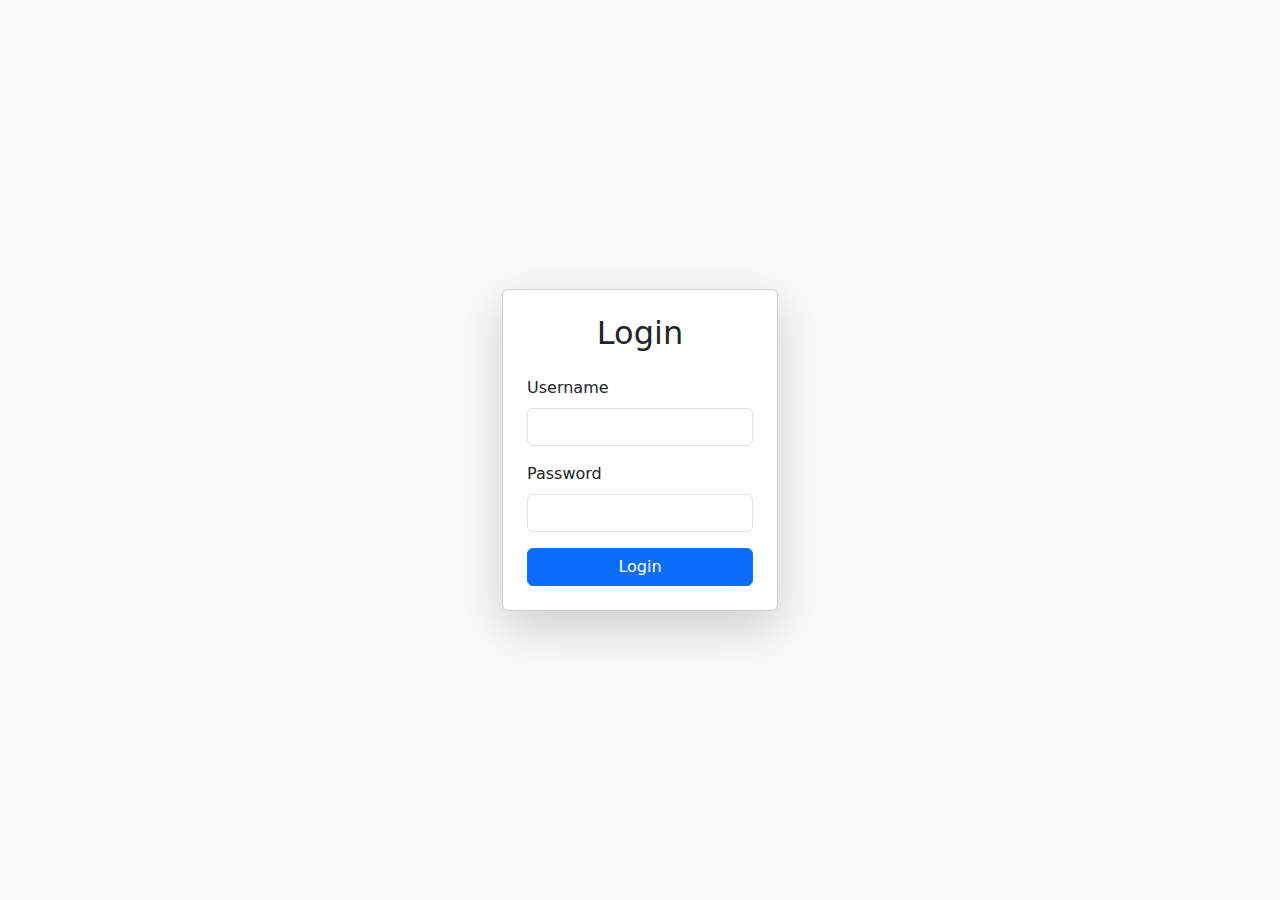
<file: frontend/index.html>
<!DOCTYPE html>
<html lang="en">

<head>
    <title>Login - MyApp</title>
    <link href="https://cdn.jsdelivr.net/npm/bootstrap@5.3.0/dist/css/bootstrap.min.css" rel="stylesheet">
    <link rel="stylesheet" href="css/style.css">
</head>

<body class="bg-light">
    <div class="container vh-100 d-flex justify-content-center align-items-center">
        <div class="card p-4 shadow-lg" style="max-width: 400px;">
            <h2 class="text-center mb-4">Login</h2>
            <form id="loginForm">
                <div class="mb-3">
                    <label for="username" class="form-label">Username</label>
                    <input type="text" id="username" class="form-control" required>
                </div>
                <div class="mb-3">
                    <label for="password" class="form-label">Password</label>
                    <input type="password" id="password" class="form-control" required>
                </div>
                <button type="submit" class="btn btn-primary w-100">Login</button>
                <p id="errorMsg" class="text-danger mt-3 d-none">Invalid Credentials</p>
            </form>
        </div>
    </div>

    <script src="https://code.jquery.com/jquery-3.7.0.min.js"></script>
    <script src="js/auth.js"></script>
</body>

</html>
</file>
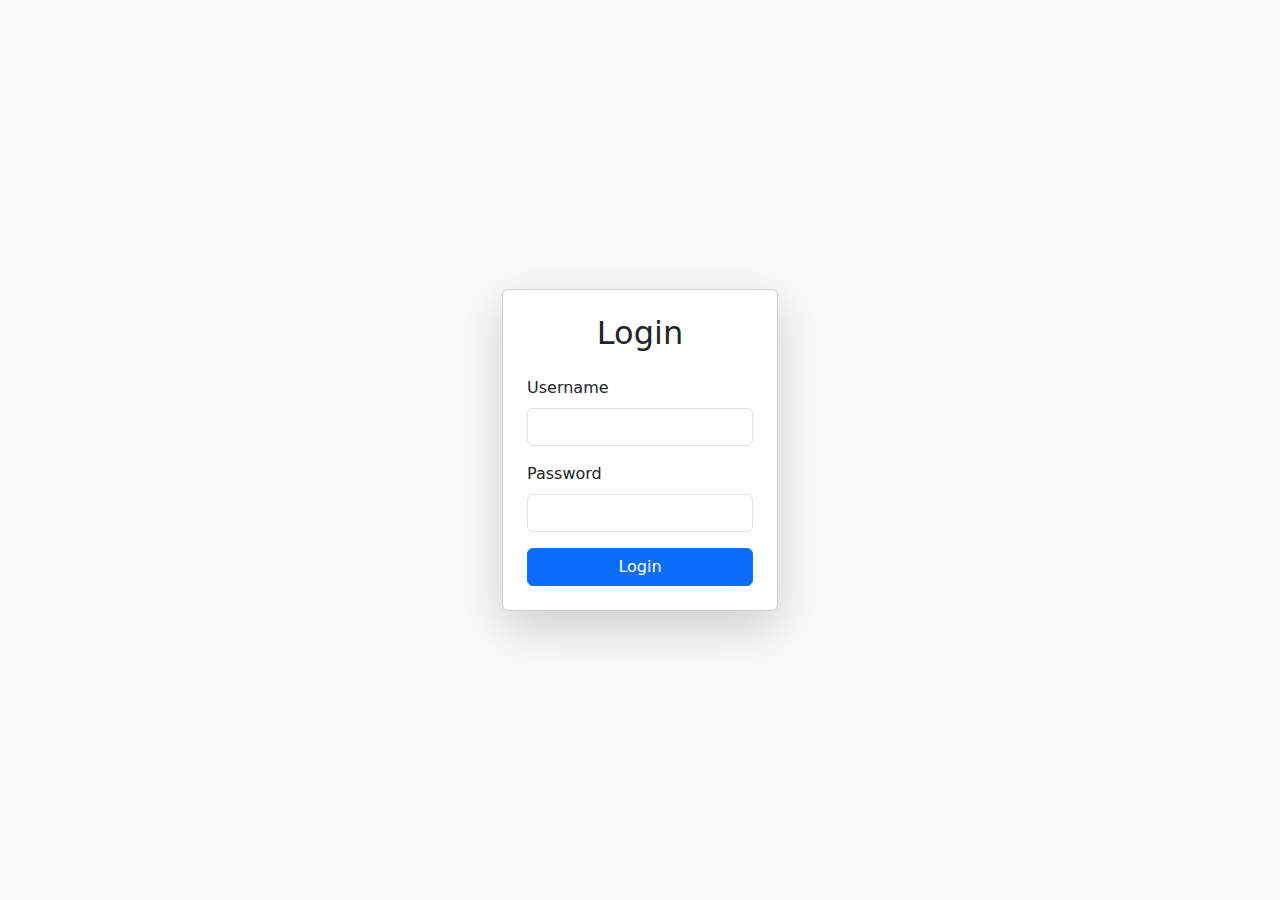
<file: frontend/add-booking.html>
<!DOCTYPE html>
<html lang="en">

<head>
    <title>Add Booking - Vehicle Reservation System</title>
    <link href="https://cdn.jsdelivr.net/npm/bootstrap@5.3.0/dist/css/bootstrap.min.css" rel="stylesheet">
</head>

<body class="bg-light">

    <!-- Navigation Bar -->
    <nav class="navbar navbar-dark bg-dark">
        <div class="container-fluid">
            <a class="navbar-brand" href="dashboard.html">Dashboard</a>
            <button id="logoutBtn" class="btn btn-danger">Logout</button>
        </div>
    </nav>

    <!-- Add Booking Form -->
    <div class="container mt-5">
        <h2>Add Booking</h2>

        <form id="addBookingForm">
            <input type="hidden" id="bookingId">

            <!-- Pickup Location -->
            <div class="mb-3">
                <label for="pickupLocation" class="form-label">Pickup Location:</label>
                <input type="text" id="pickupLocation" class="form-control" placeholder="Enter Pickup Location" required>
            </div>

            <!-- Drop Location -->
            <div class="mb-3">
                <label for="dropLocation" class="form-label">Drop Location:</label>
                <input type="text" id="dropLocation" class="form-control" placeholder="Enter Drop Location" required>
            </div>

            <!-- Booking Date -->
            <div class="mb-3">
                <label for="bookingDate" class="form-label">Booking Date:</label>
                <input type="date" id="bookingDate" class="form-control" required>
            </div>

            <!-- Amount -->
            <div class="mb-3">
                <label for="amount" class="form-label">Amount:</label>
                <input type="number" id="amount" class="form-control" placeholder="Enter Amount" required>
            </div>

            <!-- Customer Selection -->
            <div class="mb-3">
                <label for="customerId" class="form-label">Customer:</label>
                <select id="customerId" class="form-control" required>
                    <option value="" disabled selected>Select Customer</option>
                    <!-- Options will be dynamically loaded here -->
                </select>
            </div>

            <button type="submit" class="btn btn-primary">Submit</button>
        </form>

        <div id="successMessage" class="alert alert-success mt-3 d-none">Booking added successfully!</div>
        <!-- <div id="errorMessage" class="alert alert-danger mt-3 d-none">Failed to add booking.</div> -->

        <!-- Bookings Table -->
        <h3 class="mt-5">Existing Bookings</h3>
        <table id="bookingTable" class="table table-striped mt-3">
            <thead>
                <tr>
                    <th>ID</th>
                    <th>Pickup Location</th>
                    <th>Drop Location</th>
                    <th>Booking Date</th>
                    <th>Amount</th>
                    <th>Customer</th>
                    <th>Actions</th>
                </tr>
            </thead>
            <tbody>
                <!-- Table rows will be populated dynamically here -->
            </tbody>
        </table>
    </div>

    <!-- JS Scripts -->
    <script src="https://code.jquery.com/jquery-3.7.0.min.js"></script>
    <script src="js/main.js"></script>

    <script>
        const apiUrl = "http://127.0.0.1:8080/api";
        const token = localStorage.getItem("token");

        document.addEventListener("DOMContentLoaded", () => {
            // Ensure user is authenticated
            if (!token) {
                window.location.href = "index.html"; // Redirect to login if no token
            }

            // Logout functionality
            const logoutBtn = document.getElementById("logoutBtn");
            if (logoutBtn) {
                logoutBtn.addEventListener("click", () => {
                    localStorage.clear(); // Clear session data
                    window.location.href = "index.html";
                });
            }

            // Fetch customers and bookings
            fetchCustomers();
            fetchBookings();

            // Fetch customer data to populate the customer select dropdown
            async function fetchCustomers() {
                try {
                    const response = await fetch(`${apiUrl}/customers`, {
                        method: "GET",
                        headers: {
                            "Authorization": `Bearer ${token}`,
                        },
                    });

                    if (response.ok) {
                        const customers = await response.json();
                        populateCustomerSelect(customers);
                    } else {
                        throw new Error("Failed to fetch customer data");
                    }
                } catch (error) {
                    console.error("Error:", error);
                    document.getElementById("errorMessage").classList.remove("d-none");
                }
            }

            // Populate customer select dropdown
            function populateCustomerSelect(customers) {
                const customerSelect = document.getElementById("customerId");
                customers.forEach(customer => {
                    const option = document.createElement("option");
                    option.value = customer.id;
                    option.textContent = customer.name;
                    customerSelect.appendChild(option);
                });
            }

            // Fetch bookings and populate the table
            async function fetchBookings() {
                try {
                    const response = await fetch(`${apiUrl}/bookings`, {
                        method: "GET",
                        headers: {
                            "Authorization": `Bearer ${token}`,
                        },
                    });

                    if (response.ok) {
                        const bookings = await response.json();
                        populateBookingTable(bookings);
                    } else {
                        throw new Error("Failed to fetch booking data");
                    }
                } catch (error) {
                    console.error("Error:", error);
                    document.getElementById("errorMessage").classList.remove("d-none");
                }
            }

            // Populate the bookings table
            function populateBookingTable(bookings) {
                const bookingTableBody = document.getElementById("bookingTable").getElementsByTagName("tbody")[0];
                bookingTableBody.innerHTML = ""; // Clear existing rows

                bookings.forEach((booking) => {
                    const row = document.createElement("tr");

                    row.innerHTML = `
                        <td>${booking.id}</td>
                        <td>${booking.pickupLocation}</td>
                        <td>${booking.dropLocation}</td>
                        <td>${booking.bookingDate}</td>
                        <td>${booking.amount}</td>
                        <td>${booking.customerName}</td>
                        <td>
                            <button class="btn btn-primary btn-sm" onclick="editBooking(${booking.id})">Edit</button>
                            <button class="btn btn-danger btn-sm" onclick="deleteBooking(${booking.id})">Delete</button>
                        </td>
                    `;

                    bookingTableBody.appendChild(row);
                });
            }

            // Edit booking
            function editBooking(id) {
                // Find the booking by ID and populate the form for editing
                const booking = bookings.find(b => b.id === id);
                if (booking) {
                    document.getElementById("bookingId").value = booking.id;
                    document.getElementById("pickupLocation").value = booking.pickupLocation;
                    document.getElementById("dropLocation").value = booking.dropLocation;
                    document.getElementById("bookingDate").value = booking.bookingDate;
                    document.getElementById("amount").value = booking.amount;
                    document.getElementById("customerId").value = booking.customerId;
                }
            }

            // Delete booking
            async function deleteBooking(id) {
                if (confirm("Are you sure you want to delete this booking?")) {
                    try {
                        const response = await fetch(`${apiUrl}/bookings/${id}`, {
                            method: "DELETE",
                            headers: {
                                "Authorization": `Bearer ${token}`,
                            },
                        });

                        if (response.ok) {
                            alert("Booking deleted successfully!");
                            fetchBookings(); // Reload the bookings list after deletion
                        } else {
                            throw new Error("Failed to delete booking");
                        }
                    } catch (error) {
                        console.error("Error:", error);
                        alert("Error deleting booking.");
                    }
                }
            }

            // Add booking form submission
            document.getElementById("addBookingForm").addEventListener("submit", async function(event) {
                event.preventDefault();
                
                const bookingData = {
                    id: document.getElementById("bookingId").value,
                    pickupLocation: document.getElementById("pickupLocation").value,
                    dropLocation: document.getElementById("dropLocation").value,
                    bookingDate: document.getElementById("bookingDate").value,
                    amount: document.getElementById("amount").value,
                    customerId: document.getElementById("customerId").value,
                };

                try {
                    const response = await fetch(`${apiUrl}/bookings`, {
                        method: bookingData.id ? "PUT" : "POST",
                        headers: {
                            "Authorization": `Bearer ${token}`,
                            "Content-Type": "application/json",
                        },
                        body: JSON.stringify(bookingData),
                    });

                    if (response.ok) {
                        document.getElementById("successMessage").classList.remove("d-none");
                        fetchBookings(); // Reload the booking list
                    } else {
                        throw new Error("Failed to add/update booking");
                    }
                } catch (error) {
                    console.error("Error:", error);
                    document.getElementById("errorMessage").classList.remove("d-none");
                }
            });
        });
    </script>

</body>

</html>
</file>
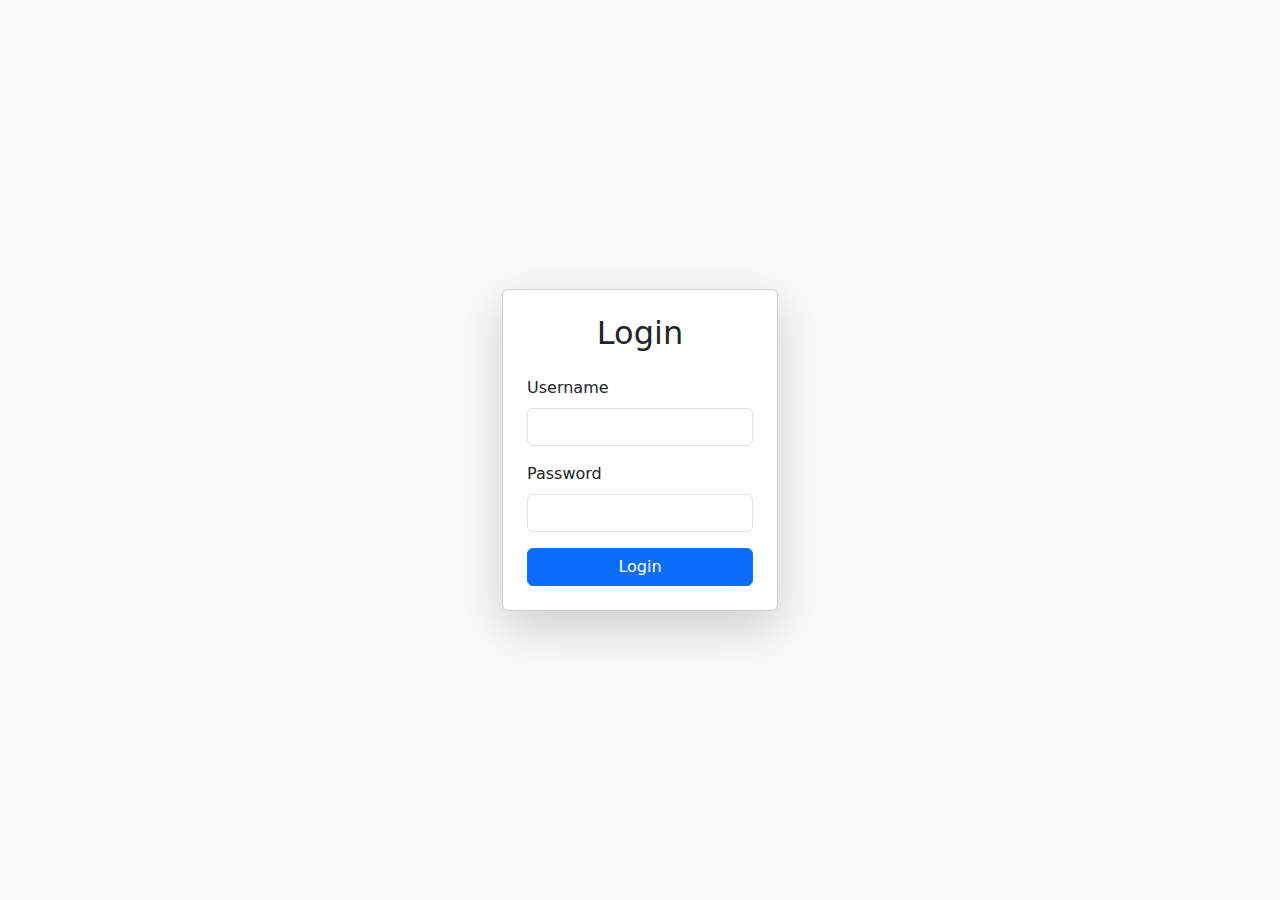
<file: frontend/add-customer.html>
<!DOCTYPE html>
<html lang="en">

<head>
    <title>Manage Customers - Vehicle Reservation System</title>
    <link href="https://cdn.jsdelivr.net/npm/bootstrap@5.3.0/dist/css/bootstrap.min.css" rel="stylesheet">
</head>

<body class="bg-light">

    <!-- Navigation Bar -->
    <nav class="navbar navbar-dark bg-dark">
        <div class="container-fluid">
            <a class="navbar-brand" href="dashboard.html">Dashboard</a>
            <button id="logoutBtn" class="btn btn-danger">Logout</button>
        </div>
    </nav>

    <!-- Add/Edit Customer Form -->
    <div class="container mt-5">
        <h2 id="formTitle">Add Customer</h2>

        <form id="addCustomerForm">
            <input type="hidden" id="customerId">

            <div class="mb-3">
                <label for="name" class="form-label">Full Name:</label>
                <input type="text" id="name" class="form-control" placeholder="Enter Full Name" required>
            </div>

            <div class="mb-3">
                <label for="address" class="form-label">Address:</label>
                <input type="text" id="address" class="form-control" placeholder="Enter Address" required>
            </div>

            <div class="mb-3">
                <label for="nic" class="form-label">NIC:</label>
                <input type="text" id="nic" class="form-control" placeholder="Enter NIC" required>
            </div>

            <div class="mb-3">
                <label for="phone" class="form-label">Phone Number:</label>
                <input type="text" id="phone" class="form-control" placeholder="Enter Phone Number" required>
            </div>

            <button type="submit" class="btn btn-primary">Submit</button>
        </form>

        <div id="successMessage" class="alert alert-success mt-3 d-none">Customer added successfully!</div>
        <!-- <div id="errorMessage" class="alert alert-danger mt-3 d-none">Failed to add customer.</div> -->

        <hr>

        <!-- Customer List Table -->
        <h3>Customer List</h3>
        <table class="table table-bordered mt-4">
            <thead class="table-dark">
                <tr>
                    <th>ID</th>
                    <th>Name</th>
                    <th>Address</th>
                    <th>NIC</th>
                    <th>Phone</th>
                    <th>Actions</th>
                </tr>
            </thead>
            <tbody id="customerTable">
                <!-- Data will be dynamically loaded -->
            </tbody>
        </table>

    </div>

    <!-- JS Scripts -->
    <script src="https://code.jquery.com/jquery-3.7.0.min.js"></script>
    <script src="js/main.js"></script>

</body>

</html>
</file>
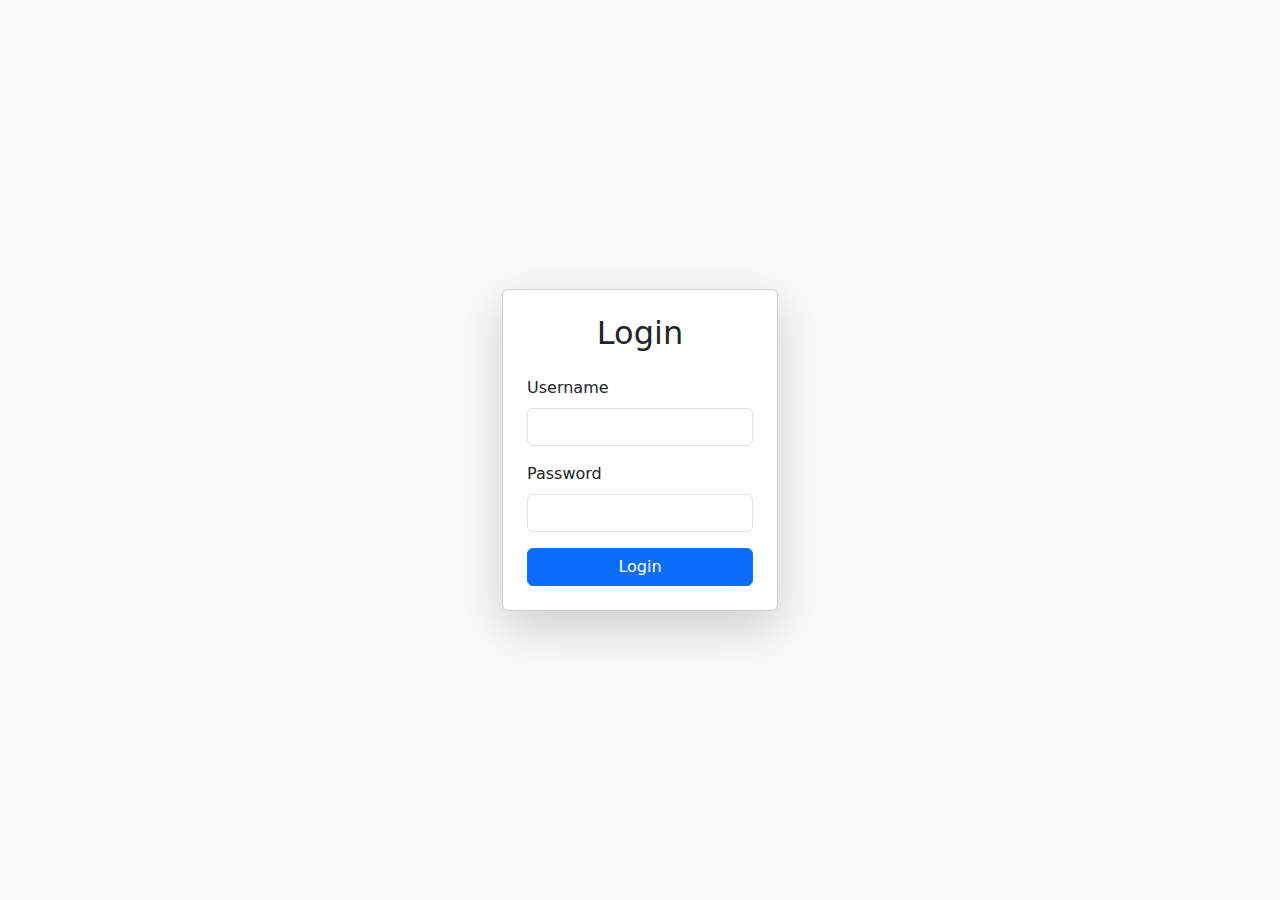
<file: frontend/dashboard.html>
<!DOCTYPE html>
<html lang="en">

<head>
    <title>Dashboard - MyApp</title>
    <link href="https://cdn.jsdelivr.net/npm/bootstrap@5.3.0/dist/css/bootstrap.min.css" rel="stylesheet">
</head>

<body>
    <nav class="navbar navbar-expand-lg navbar-dark bg-dark">
        <div class="container-fluid">
            <a class="navbar-brand" href="#">Dashboard</a>
            <button id="logoutBtn" class="btn btn-danger">Logout</button>
        </div>
    </nav>

    <br>
    <div class="container mt-5">
        <h2>Welcome, <span id="username"></span>!</h2>
        <p>This is the secured dashboard.</p>
    </div>
    <br>
    <hr>
    <div class="container">
        <div class="row">

        
        <div class="col-md-4">

            <div class="card text-center" style="width: 18rem;">
                <div class="card-body">
                  <h5 class="card-title">Customer</h5>
                  <!-- <p class="card-text">With supporting text below as a natural lead-in to additional content.</p> -->
                  <a href="add-customer.html" class="btn btn-primary">Add Customer</a>
                </div>
              </div>

        </div>
        <div class="col-md-4">
            <div class="card text-center" style="width: 18rem;">
                <div class="card-body">
                  <h5 class="card-title">Booking</h5>
                  <!-- <p class="card-text">With supporting text below as a natural lead-in to additional content.</p> -->
                  <a href="add-booking.html" class="btn btn-primary">Create Booking</a>
                </div>
              </div>
        </div>
        <div class="col-md-4">
            <div class="card text-center" style="width: 18rem;">
                <div class="card-body">
                  <h5 class="card-title">Billing</h5>
                  <!-- <p class="card-text">With supporting text below as a natural lead-in to additional content.</p> -->
                  <a href="add-billing.html" class="btn btn-primary">Create Billing</a>
                </div>
              </div>
        </div>
    </div>
    </div>

    <script src="https://code.jquery.com/jquery-3.7.0.min.js"></script>
    <script src="js/main.js"></script>
</body>

</html>
</file>
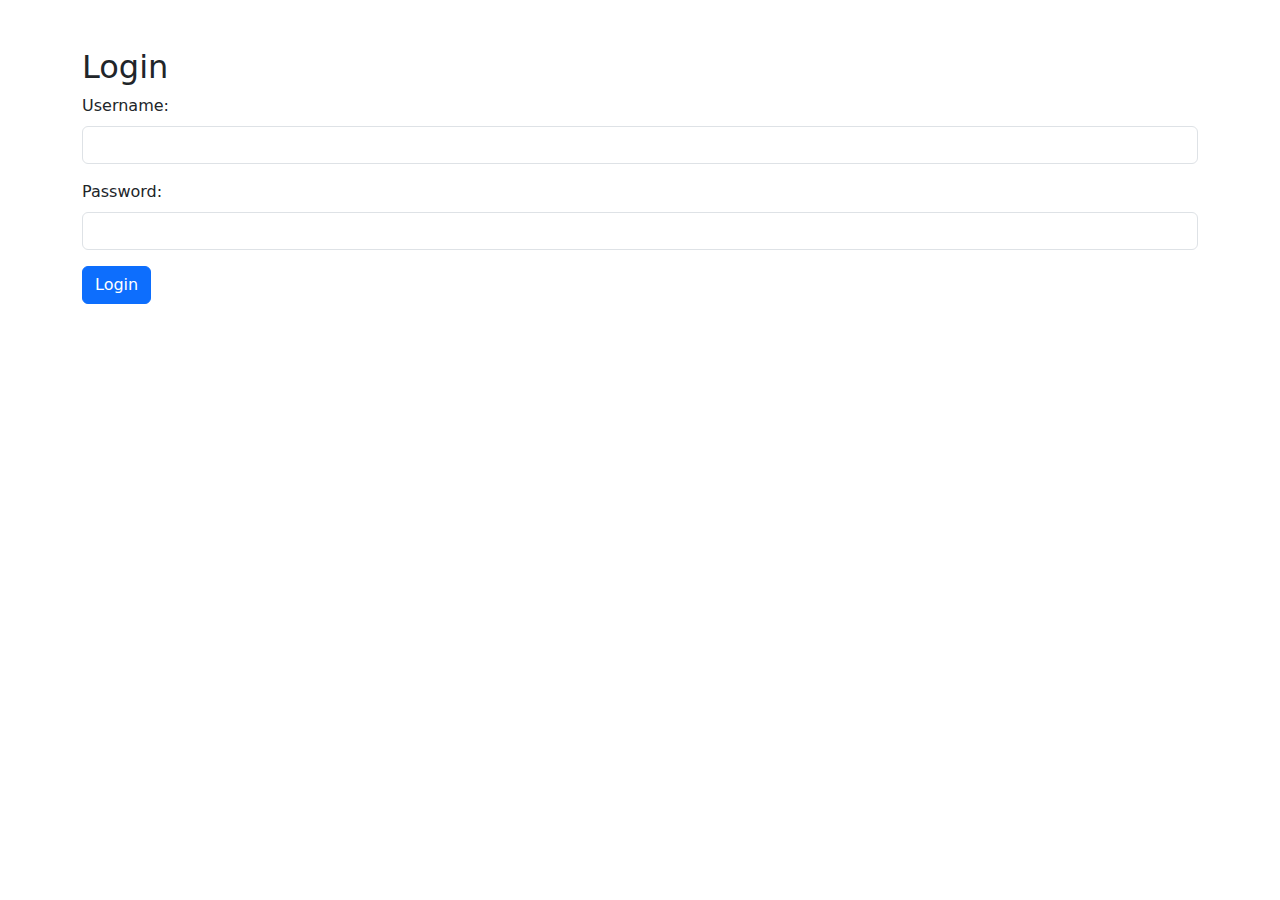
<file: frontend/login.html>
<!DOCTYPE html>
<html lang="en">

<head>
    <title>Login Page</title>
    <script src="https://code.jquery.com/jquery-3.6.0.min.js"></script>
    <link href="https://cdn.jsdelivr.net/npm/bootstrap@5.3.0/dist/css/bootstrap.min.css" rel="stylesheet">
</head>

<body>
    <div class="container mt-5">
        <h2>Login</h2>
        <form id="loginForm">
            <div class="mb-3">
                <label for="username" class="form-label">Username:</label>
                <input type="text" id="username" name="username" class="form-control" required>
            </div>

            <div class="mb-3">
                <label for="password" class="form-label">Password:</label>
                <input type="password" id="password" name="password" class="form-control" required>
            </div>

            <button type="submit" class="btn btn-primary">Login</button>
        </form>

        <p id="message" class="mt-3"></p>
    </div>

    <script src="js/auth.js"></script>
</body>

</html>
</file>
<file: frontend/css/style.css>
body {
    background-color: #f8f9fa;
}

.card {
    box-shadow: 0 4px 8px rgba(0, 0, 0, 0.1);
}

#alert {
    margin-bottom: 15px;
}
</file>
